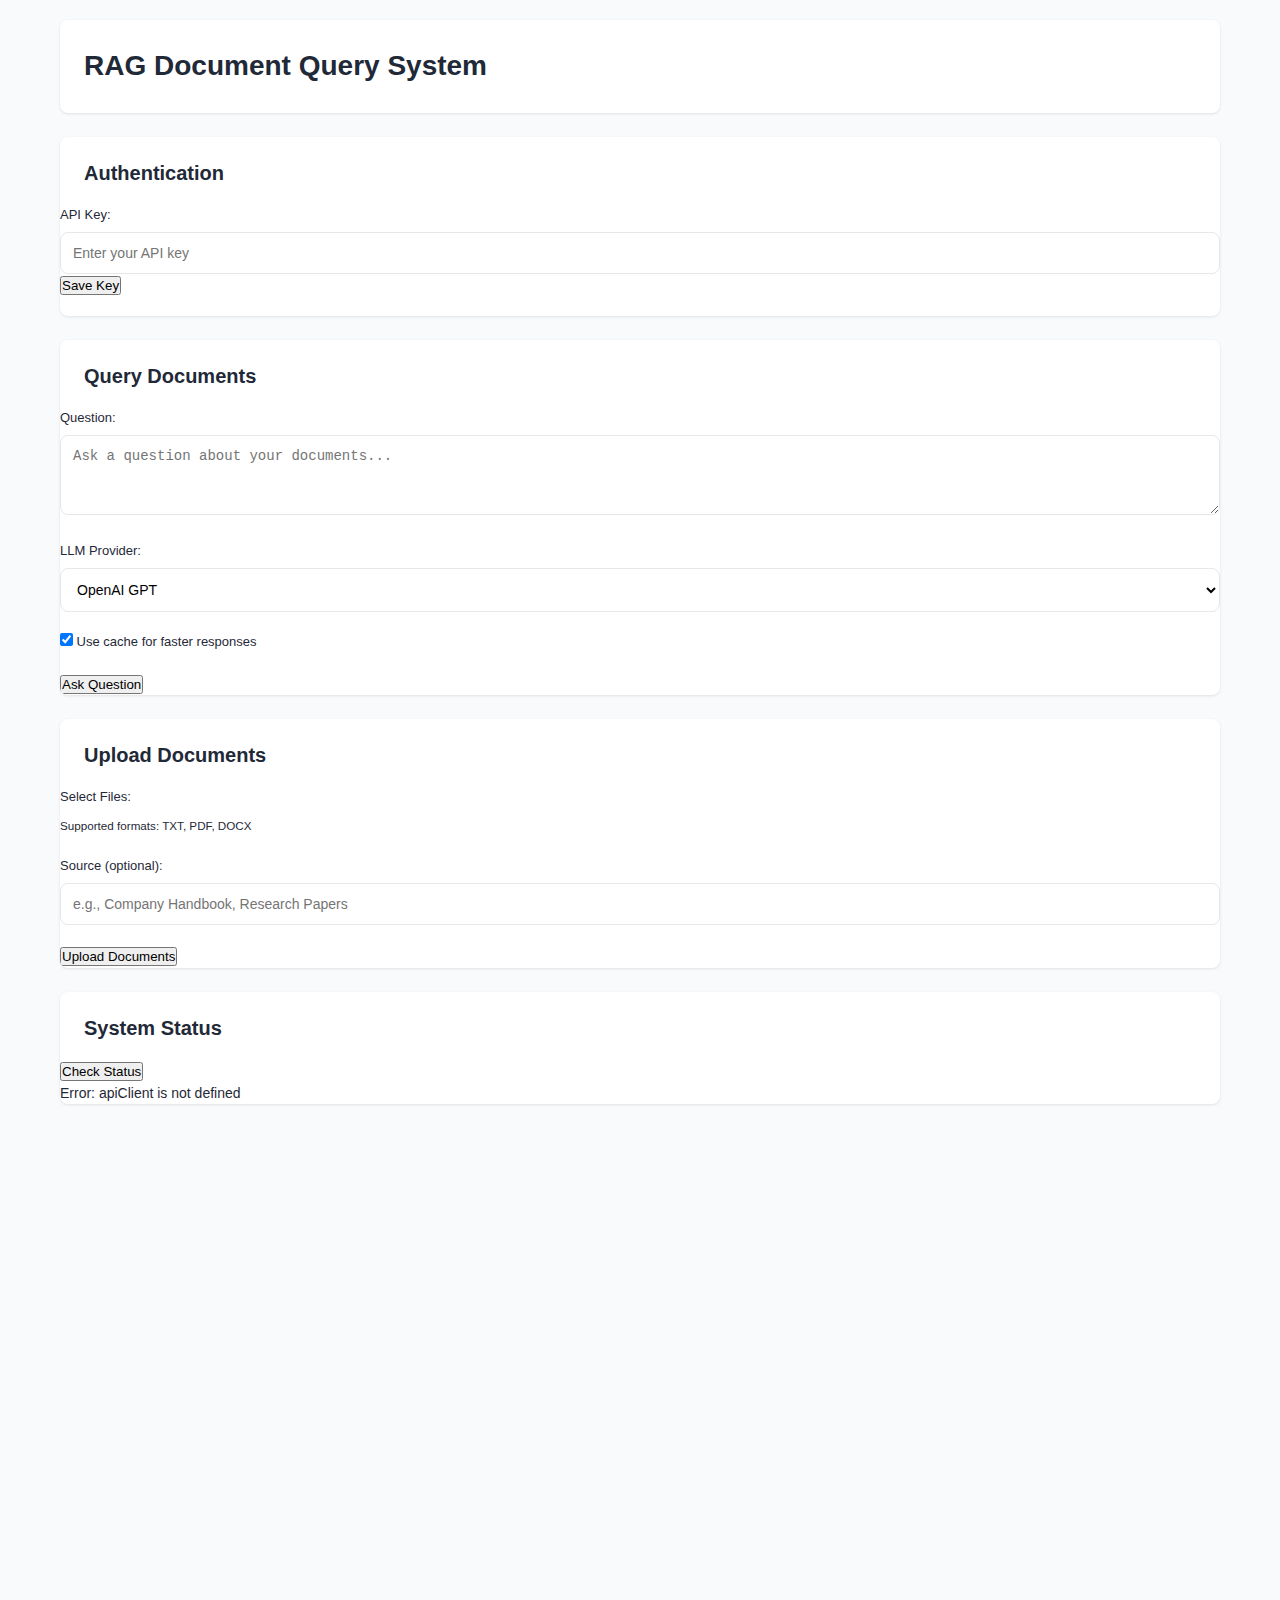
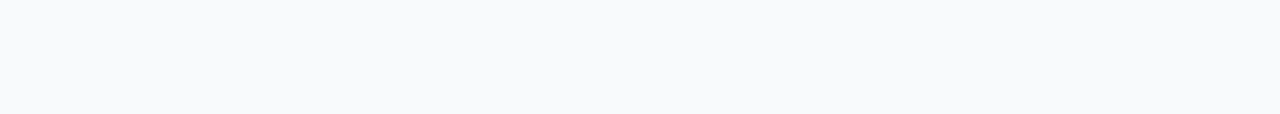
<file: frontend/index.html>
<!DOCTYPE html>
<html lang="en">
<head>
    <meta charset="UTF-8">
    <meta name="viewport" content="width=device-width, initial-scale=1.0">
    <title>RAG-GDrive System</title>
    <link rel="stylesheet" href="css/style.css">
</head>
<body>
    <div class="container">
        <header>
            <h1>RAG Document Query System</h1>
            <div id="rate-limit-info" class="rate-limit-info"></div>
        </header>

        <main>
            <section class="auth-section">
                <h2>Authentication</h2>
                <div class="form-group">
                    <label for="api-key">API Key:</label>
                    <input type="password" id="api-key" placeholder="Enter your API key">
                    <button onclick="authManager.saveApiKey()">Save Key</button>
                </div>
            </section>

            <section class="query-section">
                <h2>Query Documents</h2>
                <form id="query-form" class="api-form">
                    <div class="form-group">
                        <label for="query-text">Question:</label>
                        <textarea id="query-text" placeholder="Ask a question about your documents..." rows="3"></textarea>
                    </div>
                    
                    <div class="form-group">
                        <label for="llm-provider">LLM Provider:</label>
                        <select id="llm-provider">
                            <option value="openai">OpenAI GPT</option>
                            <option value="anthropic">Anthropic Claude</option>
                            <option value="google">Google Gemini</option>
                        </select>
                    </div>
                    
                    <div class="form-group">
                        <label>
                            <input type="checkbox" id="use-cache" checked>
                            Use cache for faster responses
                        </label>
                    </div>
                    
                    <button type="submit">Ask Question</button>
                </form>

                <div id="query-results" class="results"></div>
            </section>

            <section class="upload-section">
                <h2>Upload Documents</h2>
                <form id="upload-form" class="api-form">
                    <div class="form-group">
                        <label for="files">Select Files:</label>
                        <input type="file" id="files" multiple accept=".txt,.pdf,.docx">
                        <small>Supported formats: TXT, PDF, DOCX</small>
                    </div>
                    
                    <div class="form-group">
                        <label for="source">Source (optional):</label>
                        <input type="text" id="source" placeholder="e.g., Company Handbook, Research Papers">
                    </div>
                    
                    <button type="submit">Upload Documents</button>
                </form>

                <div id="upload-results" class="results"></div>
            </section>

            <section class="status-section">
                <h2>System Status</h2>
                <button onclick="checkSystemStatus()">Check Status</button>
                <div id="status-results" class="results"></div>
            </section>
        </main>
    </div>

    <script src="js/auth.js"></script>
    <script src="js/api.js"></script>
    <script src="js/main.js"></script>
</body>
</html>
</file>
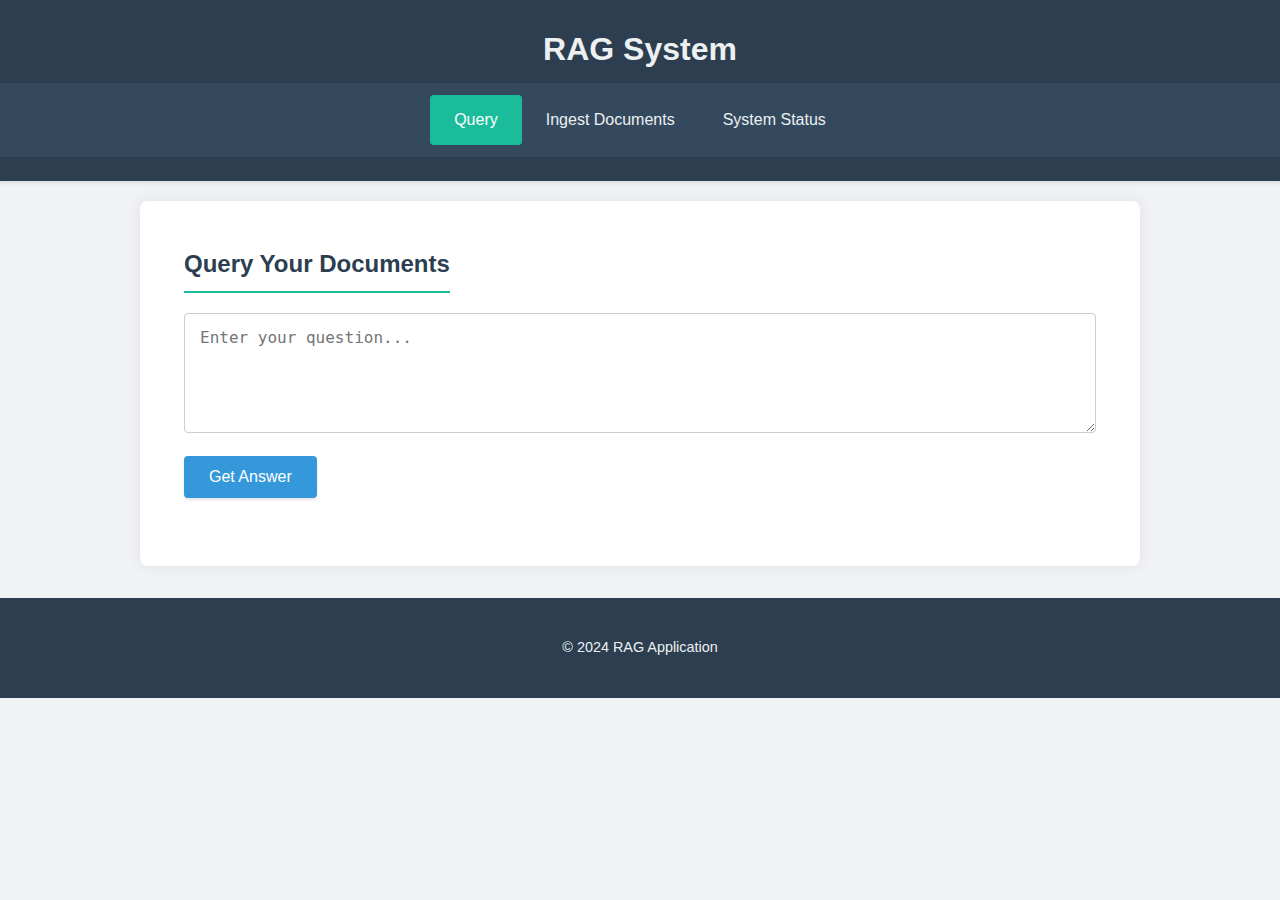
<file: frontend/static/index.html>
<!DOCTYPE html>
<html lang="en">
<head>
    <meta charset="UTF-8">
    <meta name="viewport" content="width=device-width, initial-scale=1.0">
    <title>Query System - RAG App</title>
    <link rel="stylesheet" href="css/style.css">
</head>
<body>
    <header>
        <h1>RAG System</h1>
        <nav>
            <a href="index.html" class="active">Query</a>
            <a href="ingest.html">Ingest Documents</a>
            <a href="status.html">System Status</a>
        </nav>
    </header>
    <main>
        <section id="query-section">
            <h2>Query Your Documents</h2>
            <textarea id="query-text" placeholder="Enter your question..."></textarea>
            <button id="submit-query">Get Answer</button>
            <div id="query-results">
                <!-- Results will be displayed here -->
            </div>
        </section>
    </main>
    <footer>
        <p>&copy; 2024 RAG Application</p>
    </footer>
    <script src="js/api.js"></script>
    <script src="js/main.js"></script>
</body>
</html>
</file>
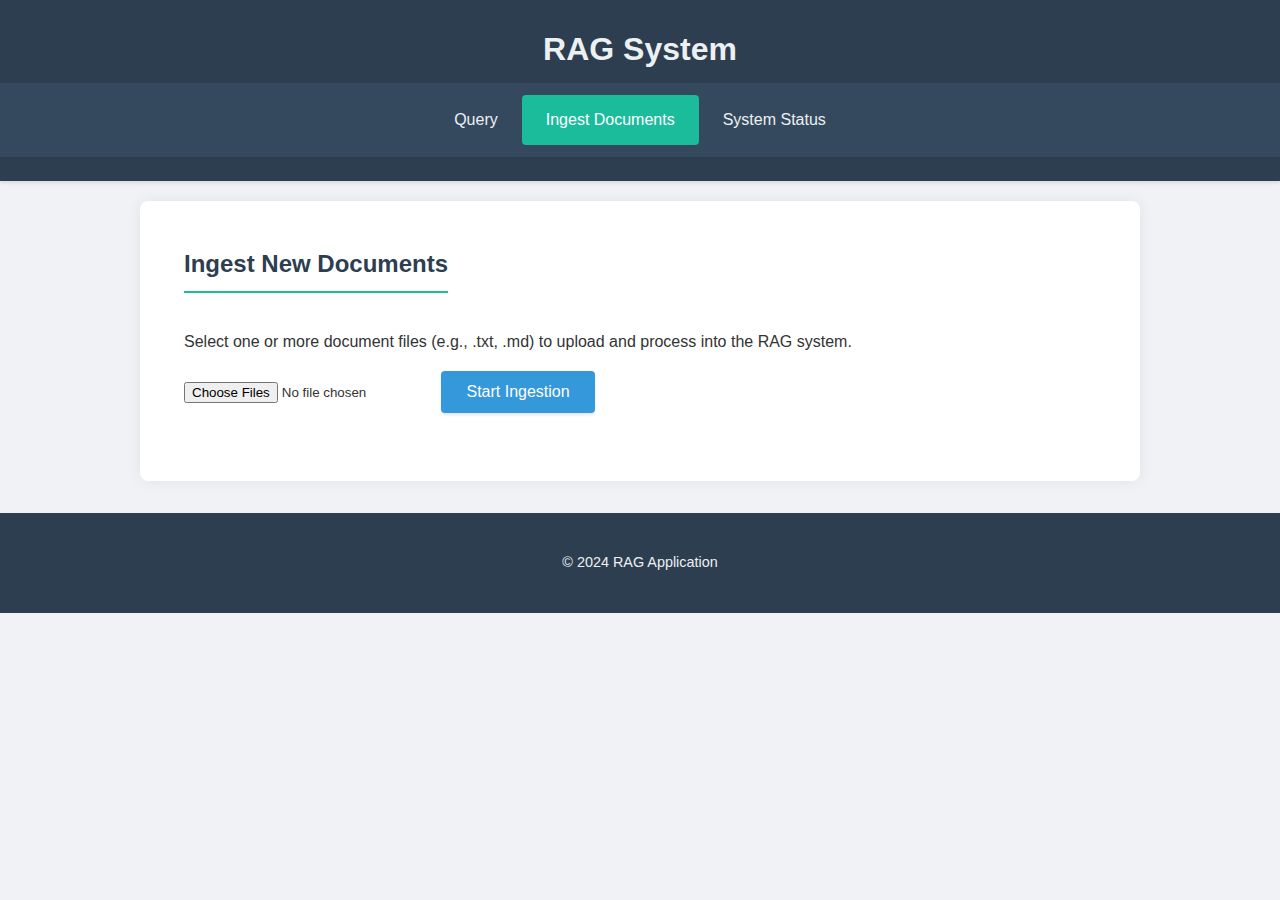
<file: frontend/static/ingest.html>
<!DOCTYPE html>
<html lang="en">
<head>
    <meta charset="UTF-8">
    <meta name="viewport" content="width=device-width, initial-scale=1.0">
    <title>Ingest Documents - RAG App</title>
    <link rel="stylesheet" href="css/style.css">
</head>
<body>
    <header>
        <h1>RAG System</h1>
        <nav>
            <a href="index.html">Query</a>
            <a href="ingest.html" class="active">Ingest Documents</a>
            <a href="status.html">System Status</a>
        </nav>
    </header>
    <main>
        <section id="ingest-section">
            <h2>Ingest New Documents</h2>
            <p>Select one or more document files (e.g., .txt, .md) to upload and process into the RAG system.</p>
            <input type="file" id="file-input" multiple>
            <button id="start-ingestion">Start Ingestion</button>
            <div id="ingestion-status">
                <!-- Ingestion status will be displayed here -->
            </div>
        </section>
    </main>
    <footer>
        <p>&copy; 2024 RAG Application</p>
    </footer>
    <script src="js/api.js"></script>
    <script src="js/main.js"></script>
</body>
</html>
</file>
<file: frontend/css/style.css>
/* Modern CSS Variables */
:root {
    --primary-color: #3b82f6;
    --primary-hover: #2563eb;
    --secondary-color: #6b7280;
    --success-color: #10b981;
    --error-color: #ef4444;
    --warning-color: #f59e0b;
    --background-color: #f8fafc;
    --card-background: #ffffff;
    --text-primary: #1f2937;
    --text-secondary: #6b7280;
    --border-color: #e5e7eb;
    --border-radius: 8px;
    --shadow: 0 1px 3px 0 rgba(0, 0, 0, 0.1);
    --shadow-lg: 0 10px 15px -3px rgba(0, 0, 0, 0.1);
}

/* Reset and base styles */
* {
    margin: 0;
    padding: 0;
    box-sizing: border-box;
}

body {
    font-family: -apple-system, BlinkMacSystemFont, 'Segoe UI', 'Roboto', sans-serif;
    line-height: 1.6;
    color: var(--text-primary);
    background-color: var(--background-color);
    font-size: 14px;
}

/* Container and layout */
.container {
    max-width: 1200px;
    margin: 0 auto;
    padding: 20px;
}

/* Header */
header {
    background: var(--card-background);
    padding: 24px;
    border-radius: var(--border-radius);
    box-shadow: var(--shadow);
    margin-bottom: 24px;
    display: flex;
    justify-content: space-between;
    align-items: center;
    flex-wrap: wrap;
    gap: 16px;
}

h1 {
    color: var(--text-primary);
    font-size: 28px;
    font-weight: 700;
}

.header-info {
    display: flex;
    align-items: center;
    gap: 20px;
}

.status-indicator {
    display: flex;
    align-items: center;
    gap: 8px;
    padding: 8px 12px;
    background: var(--background-color);
    border-radius: var(--border-radius);
    font-size: 12px;
}

.status-dot {
    width: 8px;
    height: 8px;
    border-radius: 50%;
    background: var(--secondary-color);
    animation: pulse 2s infinite;
}

.status-dot.connected {
    background: var(--success-color);
}

.status-dot.error {
    background: var(--error-color);
}

.api-key-status {
    display: flex;
    align-items: center;
    gap: 6px;
    font-size: 12px;
    color: var(--text-secondary);
}

.api-key-status.configured {
    color: var(--success-color);
}

/* Sections */
section {
    background: var(--card-background);
    border-radius: var(--border-radius);
    box-shadow: var(--shadow);
    margin-bottom: 24px;
    overflow: hidden;
}

section h2 {
    color: var(--text-primary);
    font-size: 20px;
    font-weight: 600;
    padding: 20px 24px 0;
    margin-bottom: 16px;
}

/* Cards */
.config-card,
.query-card,
.upload-card,
.status-card {
    padding: 24px;
}

/* Form elements */
.form-group {
    margin-bottom: 20px;
}

.form-row {
    display: grid;
    grid-template-columns: 1fr auto;
    gap: 16px;
    align-items: end;
}

label {
    display: block;
    margin-bottom: 6px;
    font-weight: 500;
    color: var(--text-primary);
    font-size: 13px;
}

input[type="text"],
input[type="password"],
textarea,
select {
    width: 100%;
    padding: 12px;
    border: 1px solid var(--border-color);
    border-radius: var(--border-radius);
    font-size: 14px;
    transition: border-color 0.2s, box-shadow 0.2s;
    background: var(--card-background);
}

input:focus,
textarea:focus,
select:focus {
    outline: none;
    border-color: var(--primary-color);
    box-shadow: 0 0 0 3px rgba(59, 130, 246, 0.1);
}

textarea {
    resize: vertical;
    min-height: 80px;
}

/* Buttons */
.primary-btn,
.secondary-btn {
    padding: 12px 20px;
    border: none;
    border-radius: var(--border-radius);
    font-size: 14px;
    font-weight: 500;
    cursor: pointer;
    transition: all 0.2s;
    display: inline-flex;
    align-items: center;
    gap: 6px;
    text-decoration: none;
}

.primary-btn {
    background: var(--primary-color);
    color: white;
}

.primary-btn:hover:not(:disabled) {
    background: var(--primary-hover);
    transform: translateY(-1px);
}

.secondary-btn {
    background: var(--background-color);
    color: var(--text-primary);
    border: 1px solid var(--border-color);
}

.secondary-btn:hover:not(:disabled) {
    background: #f1f5f9;
    border-color: var(--secondary-color);
}

.primary-btn:disabled,
.secondary-btn:disabled {
    opacity: 0.6;
    cursor: not-allowed;
    transform: none;
}

/* Key input group */
.key-input-group {
    display: flex;
    gap: 8px;
}

.key-input-group input {
    flex: 1;
}

/* File input */
.file-input-wrapper {
    position: relative;
    cursor: pointer;
}

input[type="file"] {
    position: absolute;
    opacity: 0;
    width: 100%;
    height: 100%;
    cursor: pointer;
}

.file-input-display {
    display: flex;
    align-items: center;
    gap: 10px;
    padding: 12px;
    border: 2px dashed var(--border-color);
    border-radius: var(--border-radius);
    transition: all 0.2s;
    background: var(--background-color);
}

.file-input-wrapper:hover .file-input-display {
    border-color: var(--primary-color);
    background: rgba(59, 130, 246, 0.05);
}

.file-icon {
    font-size: 20px;
}

/* Results containers */
.results-container {
    margin-top: 20px;
    display: none;
}

.results-container.show {
    display: block;
}

.result-card {
    padding: 16px;
    border-radius: var(--border-radius);
    margin-bottom: 12px;
}

.result-card.success {
    background: #ecfdf5;
    border: 1px solid #a7f3d0;
    color: #065f46;
}

.result-card.error {
    background: #fef2f2;
    border: 1px solid #fecaca;
    color: #991b1b;
}

.result-card.info {
    background: #eff6ff;
    border: 1px solid #bfdbfe;
    color: #1e40af;
}

/* Answer display */
.answer-container {
    background: #f8fafc;
    border: 1px solid var(--border-color);
    border-radius: var(--border-radius);
    padding: 20px;
    margin: 16px 0;
}

.answer-text {
    font-size: 15px;
    line-height: 1.6;
    color: var(--text-primary);
    margin-bottom: 12px;
}

.answer-meta {
    display: flex;
    gap: 16px;
    font-size: 12px;
    color: var(--text-secondary);
    border-top: 1px solid var(--border-color);
    padding-top: 12px;
}

/* Chunks display */
.chunks-container {
    margin-top: 20px;
}

.chunk-card {
    background: #f8fafc;
    border: 1px solid var(--border-color);
    border-left: 4px solid var(--primary-color);
    border-radius: var(--border-radius);
    padding: 16px;
    margin-bottom: 12px;
}

.chunk-meta {
    font-size: 11px;
    color: var(--text-secondary);
    margin-bottom: 8px;
    display: flex;
    justify-content: space-between;
}

.chunk-content {
    font-size: 13px;
    line-height: 1.5;
    color: var(--text-primary);
}

/* Help text */
.help-text {
    font-size: 11px;
    color: var(--text-secondary);
    margin-top: 4px;
    display: block;
}

/* Toast notifications */
.toast-container {
    position: fixed;
    top: 20px;
    right: 20px;
    z-index: 1000;
    max-width: 400px;
}

.toast {
    padding: 12px 16px;
    border-radius: var(--border-radius);
    margin-bottom: 8px;
    box-shadow: var(--shadow-lg);
    opacity: 0;
    transform: translateX(100%);
    transition: all 0.3s;
}

.toast.show {
    opacity: 1;
    transform: translateX(0);
}

.toast.success {
    background: var(--success-color);
    color: white;
}

.toast.error {
    background: var(--error-color);
    color: white;
}

.toast.info {
    background: var(--primary-color);
    color: white;
}

/* Modal */
.modal {
    display: none;
    position: fixed;
    z-index: 1000;
    left: 0;
    top: 0;
    width: 100%;
    height: 100%;
    background-color: rgba(0, 0, 0, 0.5);
}

.modal-content {
    background-color: var(--card-background);
    margin: 15% auto;
    padding: 30px;
    border-radius: var(--border-radius);
    width: 90%;
    max-width: 600px;
    position: relative;
    box-shadow: var(--shadow-lg);
}

.close {
    position: absolute;
    right: 20px;
    top: 20px;
    font-size: 28px;
    font-weight: bold;
    cursor: pointer;
    color: var(--text-secondary);
}

.close:hover {
    color: var(--text-primary);
}

/* Animations */
@keyframes pulse {
    0%, 100% { opacity: 1; }
    50% { opacity: 0.5; }
}

/* Loading states */
.btn-loader {
    display: none;
}

.loading .btn-text {
    display: none;
}

.loading .btn-loader {
    display: inline;
}

/* Component status */
.component-status {
    display: grid;
    grid-template-columns: repeat(auto-fit, minmax(200px, 1fr));
    gap: 12px;
    margin-top: 16px;
}

.component-card {
    padding: 12px;
    border-radius: var(--border-radius);
    border: 1px solid var(--border-color);
    text-align: center;
}

.component-card.ok {
    background: #ecfdf5;
    border-color: #a7f3d0;
    color: #065f46;
}

.component-card.error {
    background: #fef2f2;
    border-color: #fecaca;
    color: #991b1b;
}

/* Responsive design */
@media (max-width: 768px) {
    .container {
        padding: 12px;
    }
    
    header {
        padding: 16px;
        flex-direction: column;
        text-align: center;
    }
    
    .form-row {
        grid-template-columns: 1fr;
    }
    
    .key-input-group {
        flex-direction: column;
    }
    
    .header-info {
        flex-direction: column;
        gap: 12px;
    }
    
    .answer-meta {
        flex-direction: column;
        gap: 8px;
    }
}

@media (max-width: 480px) {
    section h2 {
        font-size: 18px;
    }
    
    .config-card,
    .query-card,
    .upload-card,
    .status-card {
        padding: 16px;
    }
}
</file>
<file: frontend/static/css/style.css>
/* Basic Reset & Font */
body, html {
    margin: 0;
    padding: 0;
    box-sizing: border-box;
    font-family: -apple-system, BlinkMacSystemFont, "Segoe UI", Roboto, Helvetica, Arial, sans-serif, "Apple Color Emoji", "Segoe UI Emoji", "Segoe UI Symbol";
    line-height: 1.6;
    background-color: #f0f2f5; /* Light grey background for contrast with white content areas */
    color: #333;
}

*, *:before, *:after {
    box-sizing: inherit;
}

/* Container and Content Centering */
.container { /* This class isn't explicitly used in HTML but good to have */
    width: 90%;
    max-width: 1000px; /* Max width for content area */
    margin: 0 auto; /* Center container */
    padding: 20px;
}

header {
    background: #2c3e50; /* Darker, more modern blue */
    color: #ecf0f1; /* Light text color */
    padding: 1.5rem 0;
    text-align: center;
    box-shadow: 0 2px 4px rgba(0,0,0,0.1);
}

header h1 {
    margin: 0;
    font-size: 2rem; /* Slightly larger */
    padding-bottom: 0.5rem;
}

/* Navigation Bar */
nav {
    display: flex;
    justify-content: center;
    background: #34495e; /* Slightly lighter than header for depth */
    padding: 0.75rem 0;
    box-shadow: 0 1px 3px rgba(0,0,0,0.05);
}

nav a {
    color: #ecf0f1;
    padding: 0.75rem 1.5rem; /* More padding */
    text-decoration: none;
    font-weight: 500; /* Slightly bolder */
    transition: background-color 0.3s ease, color 0.3s ease; /* Smooth transition */
}

nav a.active, nav a:hover {
    background: #1abc9c; /* Teal accent for active/hover */
    color: #fff;
    border-radius: 4px; /* Subtle rounding */
}

/* Main Content Area */
main {
    display: block; /* Ensure main is block */
    max-width: 1000px;
    margin: 20px auto; /* Centered with space from header/footer */
    padding: 20px;
    background: #fff;
    border-radius: 8px; /* Rounded corners for content area */
    box-shadow: 0 0 15px rgba(0,0,0,0.07); /* Softer shadow */
}

section {
    padding: 1.5rem;
    margin-bottom: 1.5rem;
    border-radius: 6px; /* Consistent rounding */
    /* border: 1px solid #e0e0e0; Optional border for sections */
}

section h2 {
    margin-top: 0;
    color: #2c3e50; /* Consistent header color */
    padding-bottom: 0.5rem;
    border-bottom: 2px solid #1abc9c; /* Accent border */
    display: inline-block; /* So border only spans text width */
}

/* Forms: Textarea and Input Fields */
textarea, input[type="text"] {
    width: 100%; /* Full width */
    padding: 12px 15px; /* More padding */
    margin-bottom: 15px; /* More space below */
    border: 1px solid #ccc;
    border-radius: 4px;
    font-size: 1rem;
    line-height: 1.5;
    transition: border-color 0.3s ease, box-shadow 0.3s ease;
}

textarea:focus, input[type="text"]:focus {
    border-color: #1abc9c; /* Teal focus border */
    box-shadow: 0 0 0 0.2rem rgba(26, 188, 156, 0.25); /* Teal focus shadow */
    outline: none;
}

textarea {
    min-height: 120px;
    resize: vertical; /* Allow vertical resize */
}

/* Buttons */
button {
    display: inline-block;
    background: #3498db; /* Primary button blue */
    color: #fff;
    border: none;
    padding: 12px 25px; /* More padding */
    cursor: pointer;
    border-radius: 4px;
    font-size: 1rem;
    font-weight: 500;
    transition: background-color 0.3s ease, transform 0.1s ease;
    box-shadow: 0 2px 3px rgba(0,0,0,0.1);
}

button:hover {
    background: #2980b9; /* Darker blue on hover */
    transform: translateY(-1px); /* Slight lift on hover */
}

button:active {
    transform: translateY(0px); /* Button press effect */
    box-shadow: 0 1px 1px rgba(0,0,0,0.1);
}

/* Query Results & Retrieved Chunks */
#query-results h3, #query-results h4 {
    color: #2c3e50;
}
#query-results .llm-answer {
    background-color: #eaf6ff; /* Light blue background for answer */
    padding: 15px;
    border-radius: 4px;
    margin-bottom: 20px;
    border-left: 5px solid #3498db;
}
#query-results .debug-info {
    font-size: 0.8em;
    color: #777;
    margin-bottom: 20px;
}

.chunk {
    background: #f9f9f9; /* Lighter background for chunks */
    border: 1px solid #e0e0e0;
    padding: 15px;
    margin-bottom: 15px;
    border-radius: 4px;
    box-shadow: 0 1px 3px rgba(0,0,0,0.05);
}
.chunk p {
    margin: 0.5rem 0;
}
.chunk strong {
    color: #333;
}
.chunk em { /* For score and source */
    color: #555;
    font-size: 0.9em;
}
.chunk .metadata {
    font-style: italic;
    font-size: 0.85em;
    color: #666;
}
.chunk .metadata-full { /* Optional full metadata display */
    background-color: #eee;
    padding: 5px;
    font-size: 0.75em;
    white-space: pre-wrap; /* Preserve formatting */
    max-height: 100px;
    overflow-y: auto;
}


/* System Status Page */
#status-details .status-overall {
    font-size: 1.2em;
    margin-bottom: 1em;
}
#status-details .status-overall .status-ok { color: #27ae60; font-weight: bold; } /* Green */
#status-details .status-overall .status-degraded { color: #f39c12; font-weight: bold; } /* Orange */
#status-details .status-overall .status-error { color: #e74c3c; font-weight: bold; } /* Red */
#status-details .status-overall .status-unknown { color: #7f8c8d; font-weight: bold; } /* Grey */

.component-status {
    background-color: #f9f9f9;
    border: 1px solid #e0e0e0;
    padding: 15px;
    margin-bottom: 10px;
    border-radius: 4px;
}
.component-status p { margin: 0.3rem 0; }
.component-status .status-ok { color: #27ae60; }
.component-status .status-degraded { color: #f39c12; }
.component-status .status-error { color: #e74c3c; }
.component-status .status-unknown { color: #7f8c8d; }

.component-message { font-style: italic; color: #555; }
.component-details {
    background-color: #eef;
    padding: 8px;
    border-radius: 3px;
    font-size: 0.85em;
    white-space: pre-wrap;
    max-height: 150px;
    overflow-y: auto;
    border: 1px solid #ddf;
}


/* Footer */
footer {
    text-align: center;
    padding: 1.5rem;
    background: #2c3e50; /* Consistent with header */
    color: #ecf0f1;
    margin-top: 2rem;
    font-size: 0.9em;
}

/* Loader Style */
.loader {
    text-align: center;
    padding: 30px 20px; /* More padding */
    font-style: italic;
    color: #555;
    font-size: 1.1em; /* Slightly larger */
    border: 1px dashed #ccc; /* Optional border */
    border-radius: 4px;
    background-color: #f9f9f9;
}

/* Basic Responsiveness */
@media (max-width: 768px) {
    .container, main {
        width: 95%;
        padding: 15px;
    }

    nav {
        flex-direction: column; /* Stack nav links */
        padding: 0;
    }

    nav a {
        padding: 0.8rem 1rem;
        text-align: center;
        border-bottom: 1px solid #4a6278; /* Separator for stacked links */
    }
    nav a:last-child {
        border-bottom: none;
    }
    nav a.active, nav a:hover {
        border-radius: 0; /* Full width active/hover */
    }

    header h1 {
        font-size: 1.8rem;
    }
    section h2 {
        font-size: 1.3rem;
    }

    textarea, input[type="text"], button {
        font-size: 0.95rem; /* Adjust font size for smaller screens */
        padding: 10px 12px;
    }
    button {
        padding: 10px 20px;
    }
}

@media (max-width: 480px) {
    header h1 {
        font-size: 1.5rem;
    }
    nav a {
        padding: 0.7rem 1rem;
    }
}
</file>
